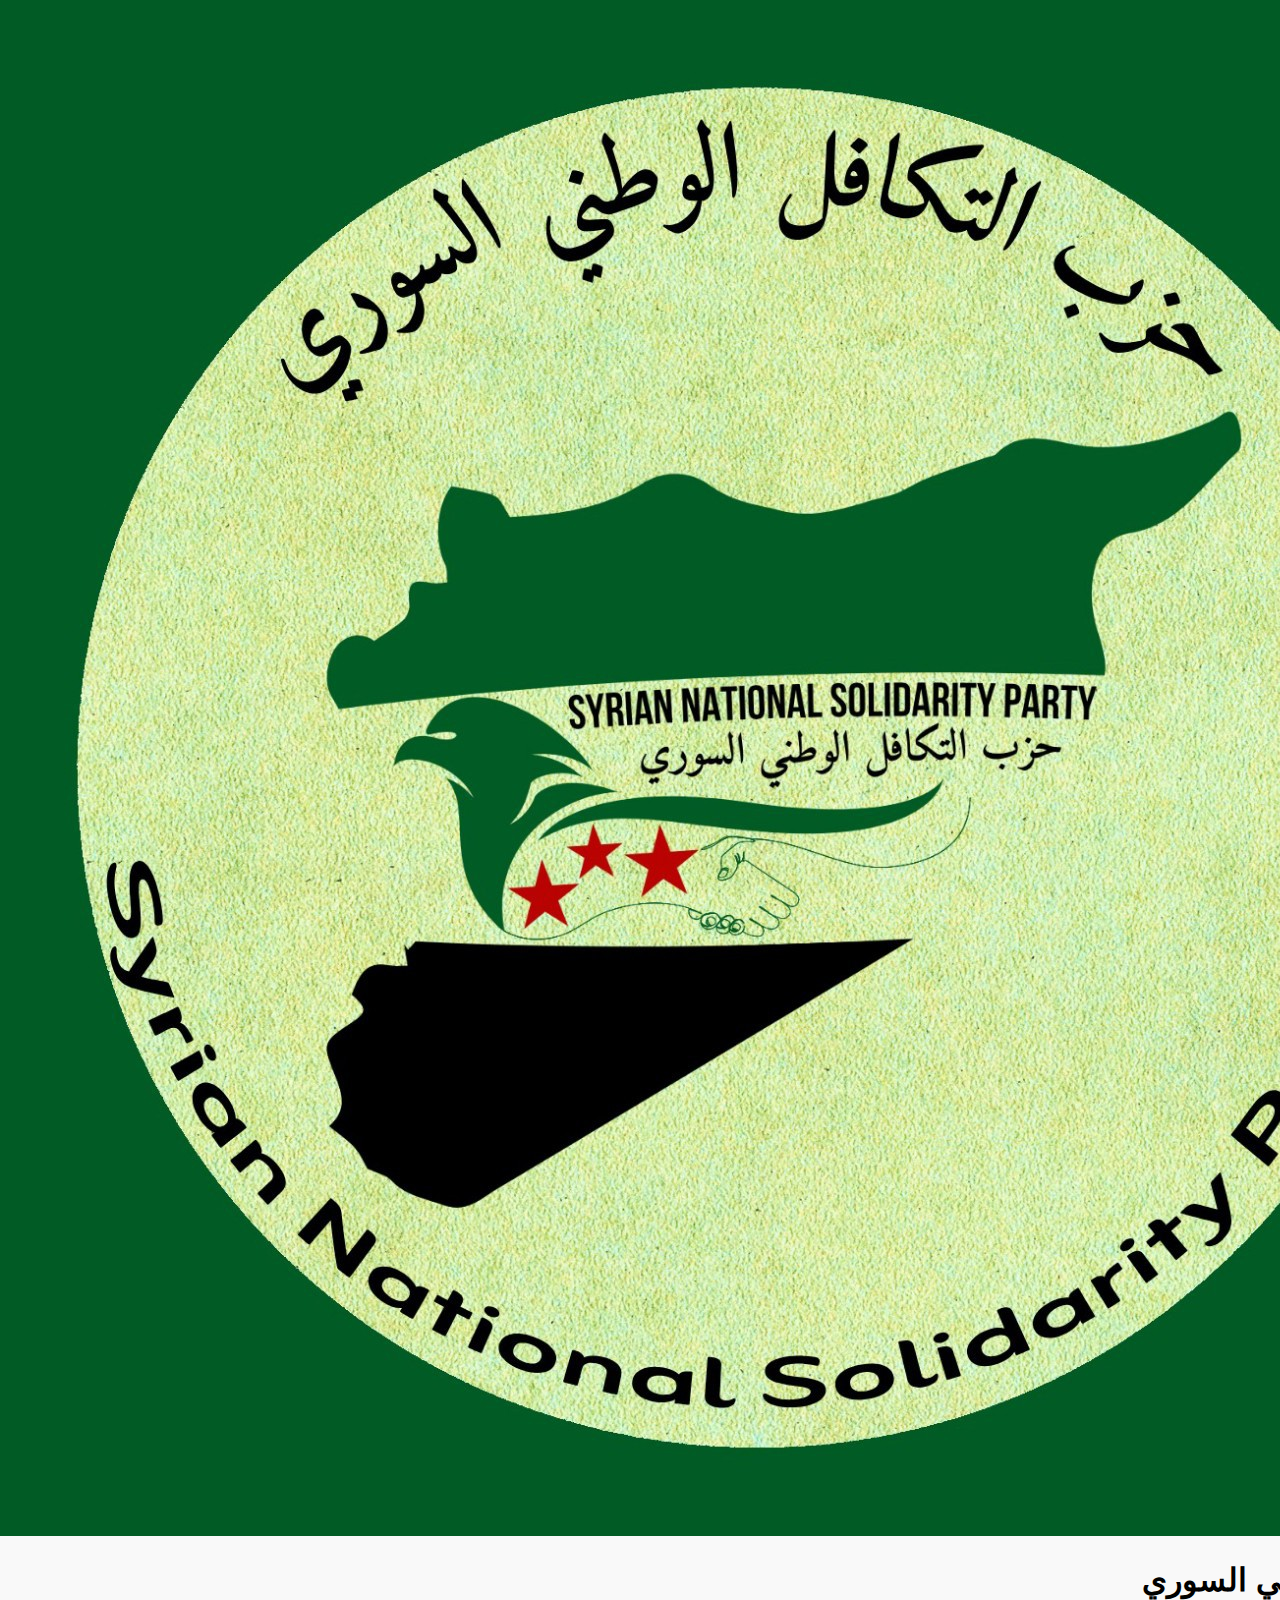
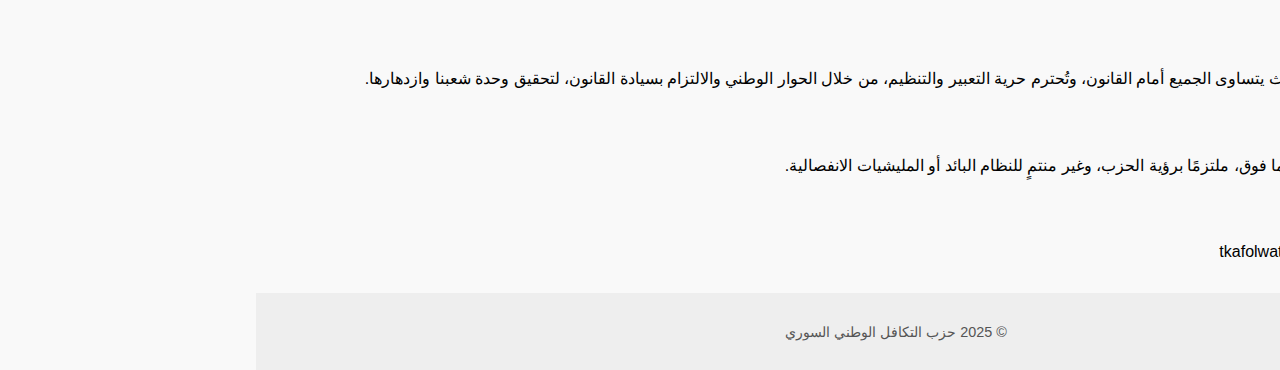
<file: index.html>
<!DOCTYPE html>
<html lang="ar">
<head>
  <meta charset="UTF-8" />
  <meta name="viewport" content="width=device-width, initial-scale=1.0"/>
  <title>حزب التكافل الوطني السوري</title>
  <link href="style.css" rel="stylesheet" />
</head>
<body>
  <header>
    <img src="logo.png" alt="شعار الحزب" class="logo" />
    <h1>حزب التكافل الوطني السوري</h1>
  </header>
  <main>
    <section>
      <h2>الرؤية السياسية</h2>
      <p>نسعى لبناء سوريا ديمقراطية عادلة، حيث يتساوى الجميع أمام القانون، وتُحترم حرية التعبير والتنظيم، من خلال الحوار الوطني والالتزام بسيادة القانون، لتحقيق وحدة شعبنا وازدهارها.</p>
    </section>
    <section>
      <h2>شروط العضوية</h2>
      <p>أن يكون العضو سوريًا، عمره 18 سنة فما فوق، ملتزمًا برؤية الحزب، وغير منتمٍ للنظام البائد أو المليشيات الانفصالية.</p>
    </section>
    <section>
      <h2>اتصل بنا</h2>
      <p>للانضمام أو الاستفسار: tkafolwatni@proton.me</p>
    </section>
  </main>
  <footer>
    <p>&copy; 2025 حزب التكافل الوطني السوري</p>
  </footer>
</body>
</html>
</file>
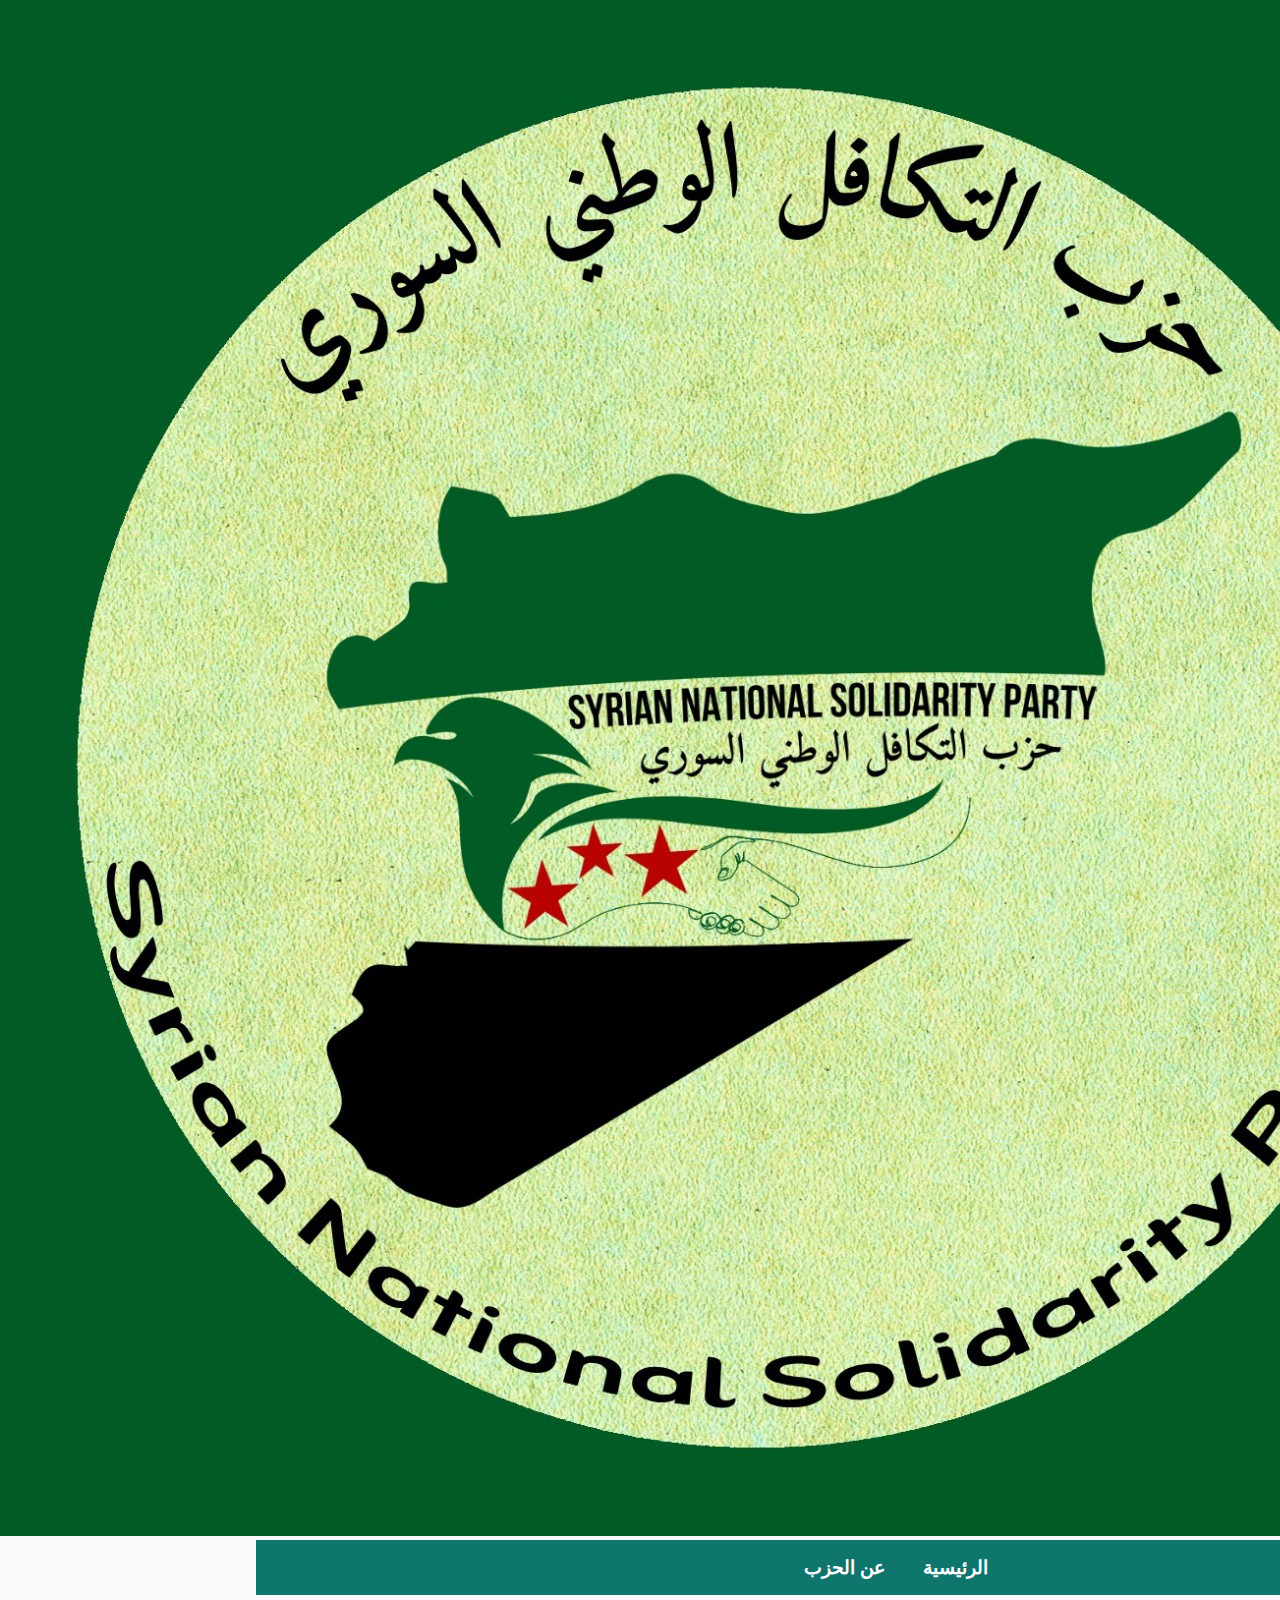
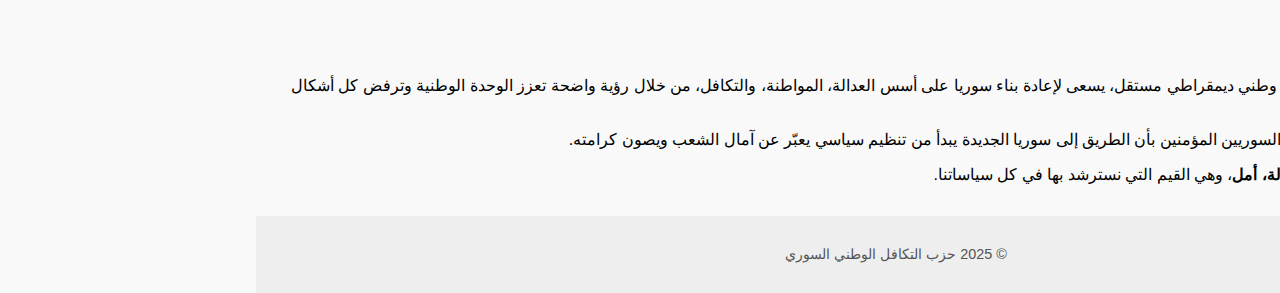
<file: about.html>
<!-- about.html -->
<!DOCTYPE html>
<html lang="ar" dir="rtl">
<head>
  <meta charset="UTF-8">
  <title>عن الحزب | حزب التكافل الوطني السوري</title>
  <link rel="stylesheet" href="style.css">
</head>
<body>
  <header>
    <a href="index.html"><img src="logo.png" alt="شعار الحزب" class="logo"></a>
    <nav>
      <a href="index.html">الرئيسية</a>
      <a href="about.html">عن الحزب</a>
    </nav>
  </header>

  <main>
    <h1>عن الحزب</h1>
    <p>
      حزب التكافل الوطني السوري هو حزب وطني ديمقراطي مستقل، يسعى لإعادة بناء سوريا على أسس العدالة، المواطنة، والتكافل، من خلال رؤية واضحة تعزز الوحدة الوطنية وترفض كل أشكال الاستبداد والانقسام.
    </p>
    <p>
      تأسس الحزب بمبادرة من مجموعة من السوريين المؤمنين بأن الطريق إلى سوريا الجديدة يبدأ من تنظيم سياسي يعبّر عن آمال الشعب ويصون كرامته.
    </p>
    <p>
      رؤيتنا ترتكز على ثلاثة مبادئ: <strong>وطن، عدالة، أمل</strong>، وهي القيم التي نسترشد بها في كل سياساتنا.
    </p>
  </main>

  <footer>
    <p>© 2025 حزب التكافل الوطني السوري</p>
  </footer>
</body>
</html>
</file>
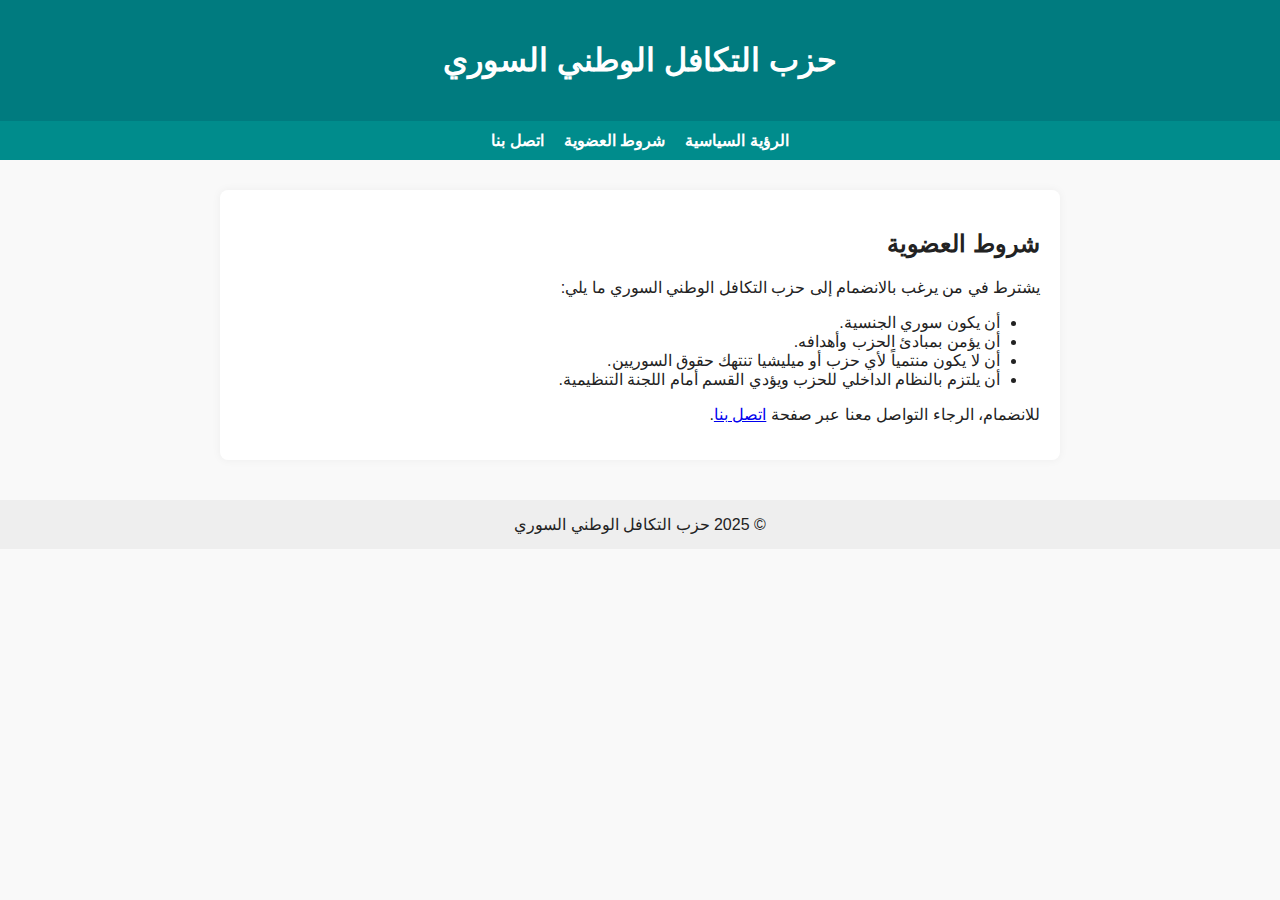
<file: membership.html>
<!DOCTYPE html>
<html lang="ar" dir="rtl">
<head>
  <meta charset="UTF-8" />
  <meta name="viewport" content="width=device-width, initial-scale=1.0" />
  <title>شروط العضوية - حزب التكافل الوطني السوري</title>
  <style>
    body {
      font-family: sans-serif;
      margin: 0;
      padding: 0;
      background-color: #f9f9f9;
      color: #222;
    }

    header {
      background-color: #007b7f;
      color: white;
      padding: 20px;
      text-align: center;
    }

    nav {
      background-color: #008c8c;
      display: flex;
      justify-content: center;
      flex-wrap: wrap;
      gap: 20px;
      padding: 10px 0;
    }

    nav a {
      color: white;
      text-decoration: none;
      font-weight: bold;
    }

    nav a:hover {
      text-decoration: underline;
    }

    main {
      max-width: 800px;
      margin: 30px auto;
      background: white;
      padding: 20px;
      border-radius: 8px;
      box-shadow: 0 0 10px rgba(0,0,0,0.05);
    }

    footer {
      text-align: center;
      padding: 15px;
      background-color: #eee;
      margin-top: 40px;
    }
  </style>
</head>
<body>

  <header>
    <h1>حزب التكافل الوطني السوري</h1>
  </header>

  <nav>
    <a href="vision.html">الرؤية السياسية</a>
    <a href="membership.html">شروط العضوية</a>
    <a href="contact.html">اتصل بنا</a>
  </nav>

  <main>
    <h2>شروط العضوية</h2>
    <p>
      يشترط في من يرغب بالانضمام إلى حزب التكافل الوطني السوري ما يلي:
    </p>
    <ul>
      <li>أن يكون سوري الجنسية.</li>
      <li>أن يؤمن بمبادئ الحزب وأهدافه.</li>
      <li>أن لا يكون منتمياً لأي حزب أو ميليشيا تنتهك حقوق السوريين.</li>
      <li>أن يلتزم بالنظام الداخلي للحزب ويؤدي القسم أمام اللجنة التنظيمية.</li>
    </ul>
    <p>للانضمام، الرجاء التواصل معنا عبر صفحة <a href="contact.html">اتصل بنا</a>.</p>
  </main>

  <footer>
    &copy; 2025 حزب التكافل الوطني السوري
  </footer>

</body>
</html>
</file>
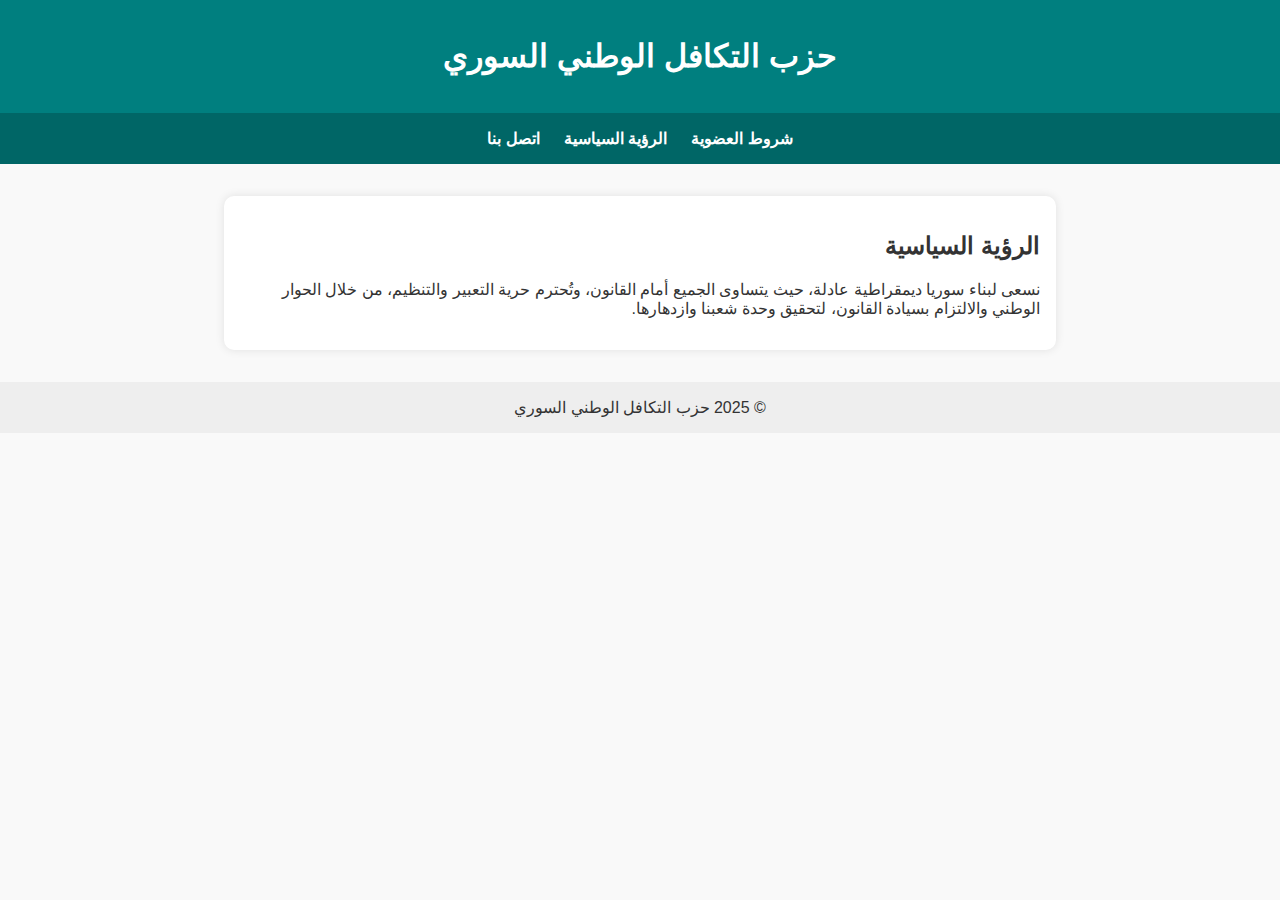
<file: vision.html>
<!DOCTYPE html>
<html lang="ar" dir="rtl">
<head>
  <meta charset="UTF-8" />
  <meta name="viewport" content="width=device-width, initial-scale=1.0"/>
  <title>الرؤية السياسية - حزب التكافل الوطني السوري</title>
  <style>
    body {
      font-family: Arial, sans-serif;
      margin: 0;
      padding: 0;
      background-color: #f9f9f9;
      color: #333;
    }
    header {
      background-color: #007f7f;
      padding: 1rem;
      text-align: center;
      color: white;
    }
    nav {
      background-color: #006666;
      display: flex;
      justify-content: center;
      gap: 1.5rem;
      padding: 1rem;
      flex-wrap: wrap;
    }
    nav a {
      color: white;
      text-decoration: none;
      font-weight: bold;
    }
    nav a:hover {
      text-decoration: underline;
    }
    .container {
      max-width: 800px;
      margin: 2rem auto;
      padding: 1rem;
      background-color: white;
      border-radius: 10px;
      box-shadow: 0 0 10px rgba(0,0,0,0.1);
    }
    footer {
      text-align: center;
      padding: 1rem;
      background-color: #eee;
      margin-top: 2rem;
    }
  </style>
</head>
<body>
  <header>
    <h1>حزب التكافل الوطني السوري</h1>
  </header>

  <nav>
    <a href="index.html">شروط العضوية</a>
    <a href="vision.html">الرؤية السياسية</a>
    <a href="contact.html">اتصل بنا</a>
  </nav>

  <div class="container">
    <h2>الرؤية السياسية</h2>
    <p>
      نسعى لبناء سوريا ديمقراطية عادلة، حيث يتساوى الجميع أمام القانون، وتُحترم حرية التعبير والتنظيم،
      من خلال الحوار الوطني والالتزام بسيادة القانون، لتحقيق وحدة شعبنا وازدهارها.
    </p>
  </div>

  <footer>
    © 2025 حزب التكافل الوطني السوري
  </footer>
</body>
</html>
</file>
<file: style.css>
/* style.css */

body {
  margin: 0;
  font-family: "Arial", sans-serif;
  direction: rtl;
  background-color: #f9f9f9;
}

nav {
  background-color: #0f766e;
  color: white;
  padding: 1rem;
  text-align: center;
  font-size: 1.2rem;
  font-weight: bold;
}

nav a {
  color: white;
  margin: 0 1rem;
  text-decoration: none;
}

nav a:hover {
  text-decoration: underline;
}

.container {
  max-width: 800px;
  margin: 2rem auto;
  padding: 1rem;
}

.card {
  background-color: white;
  border: 1px solid #ddd;
  border-radius: 12px;
  box-shadow: 0 4px 6px rgba(0, 0, 0, 0.1);
  padding: 1.5rem;
  margin-bottom: 1.5rem;
  text-align: right;
}

.card h2 {
  color: #0f766e;
  margin-bottom: 1rem;
}

footer {
  text-align: center;
  padding: 1rem;
  background-color: #eee;
  color: #555;
  font-size: 0.9rem;
  margin-top: 2rem;
}
</file>
